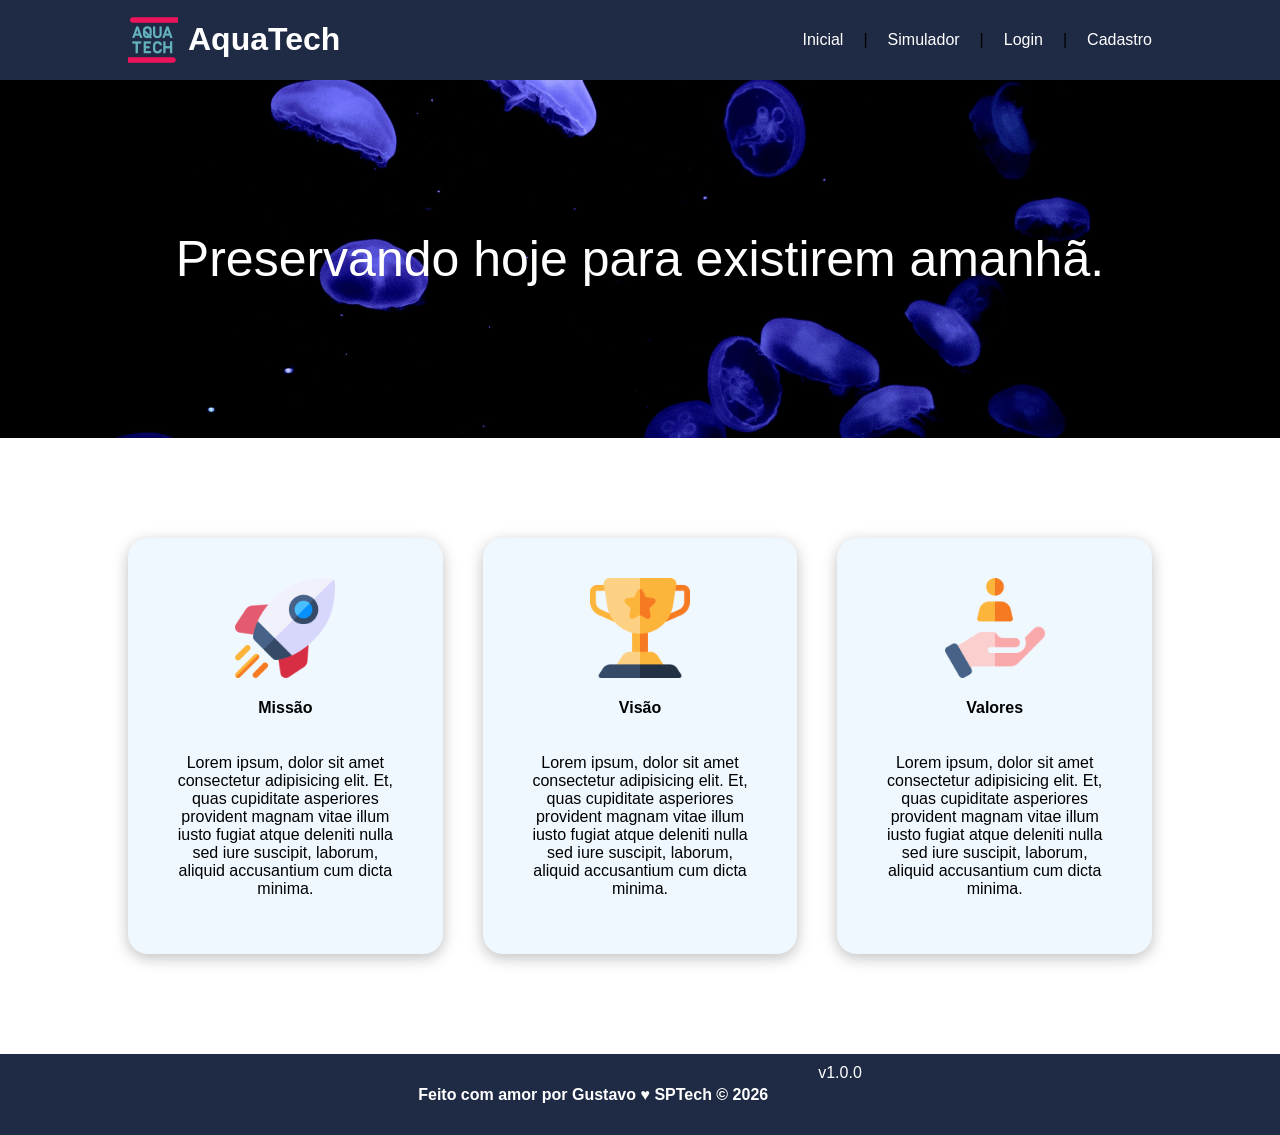
<file: Aquatech_Completo/index.html>
<!doctype html>
<html lang="en">
  <head>
    <meta charset="UTF-8" />
    <meta http-equiv="X-UA-Compatible" content="IE=edge" />
    <meta name="viewport" content="width=device-width, initial-scale=1.0" />

    <title>AquaTech | Página Inicial</title>

    <link rel="stylesheet" href="styles/style.css" />
    <link rel="icon" href="assets/icon/favicon2.ico" />
    <link rel="preconnect" href="https://fonts.gstatic.com" />
  </head>

  <body>
    <div class="header">
      <div class="container">
        <div class="logo">
          <img src="assets/icon/favicon2.png" width="50" />
          <h1 class="titulo">AquaTech</h1>
        </div>
        <ul class="navbar">
          <li class="agora">
            <a href="index.html">Inicial</a>
          </li>
          <li>|</li>
          <li>
            <a href="simulador.html">Simulador</a>
          </li>
          <li>|</li>
          <li>
            <a href="login.html">Login</a>
          </li>
          <li>|</li>
          <li>
            <a href="cadastro.html">Cadastro</a>
          </li>
        </ul>
      </div>
    </div>

    <div class="banner">
      <div class="container">
        <p>Preservando <span>hoje</span> para existirem <span>amanhã</span>.</p>
      </div>
    </div>

    <div class="social">
      <div class="container">
        <div class="boxes">
          <div class="box">
            <img src="assets/imgs/missao.png" class="mvv" />
            <h4>Missão</h4>
            <p>
              Lorem ipsum, dolor sit amet consectetur adipisicing elit. Et, quas
              cupiditate asperiores provident magnam vitae illum iusto fugiat
              atque deleniti nulla sed iure suscipit, laborum, aliquid
              accusantium cum dicta minima.
            </p>
          </div>
          <div class="box">
            <img src="assets/imgs/visao.png" class="mvv" />
            <h4>Visão</h4>
            <p>
              Lorem ipsum, dolor sit amet consectetur adipisicing elit. Et, quas
              cupiditate asperiores provident magnam vitae illum iusto fugiat
              atque deleniti nulla sed iure suscipit, laborum, aliquid
              accusantium cum dicta minima.
            </p>
          </div>
          <div class="box">
            <img src="assets/imgs/valores.png" class="mvv" />
            <h4>Valores</h4>
            <p>
              Lorem ipsum, dolor sit amet consectetur adipisicing elit. Et, quas
              cupiditate asperiores provident magnam vitae illum iusto fugiat
              atque deleniti nulla sed iure suscipit, laborum, aliquid
              accusantium cum dicta minima.
            </p>
          </div>
        </div>
      </div>
    </div>

    <div class="footer">
      <div class="container">
        <h4>Feito com amor por Gustavo &hearts; SPTech &copy; 2026</h4>
        <span class="version">v1.0.0</span>
      </div>
    </div>
  </body>
</html>
</file>
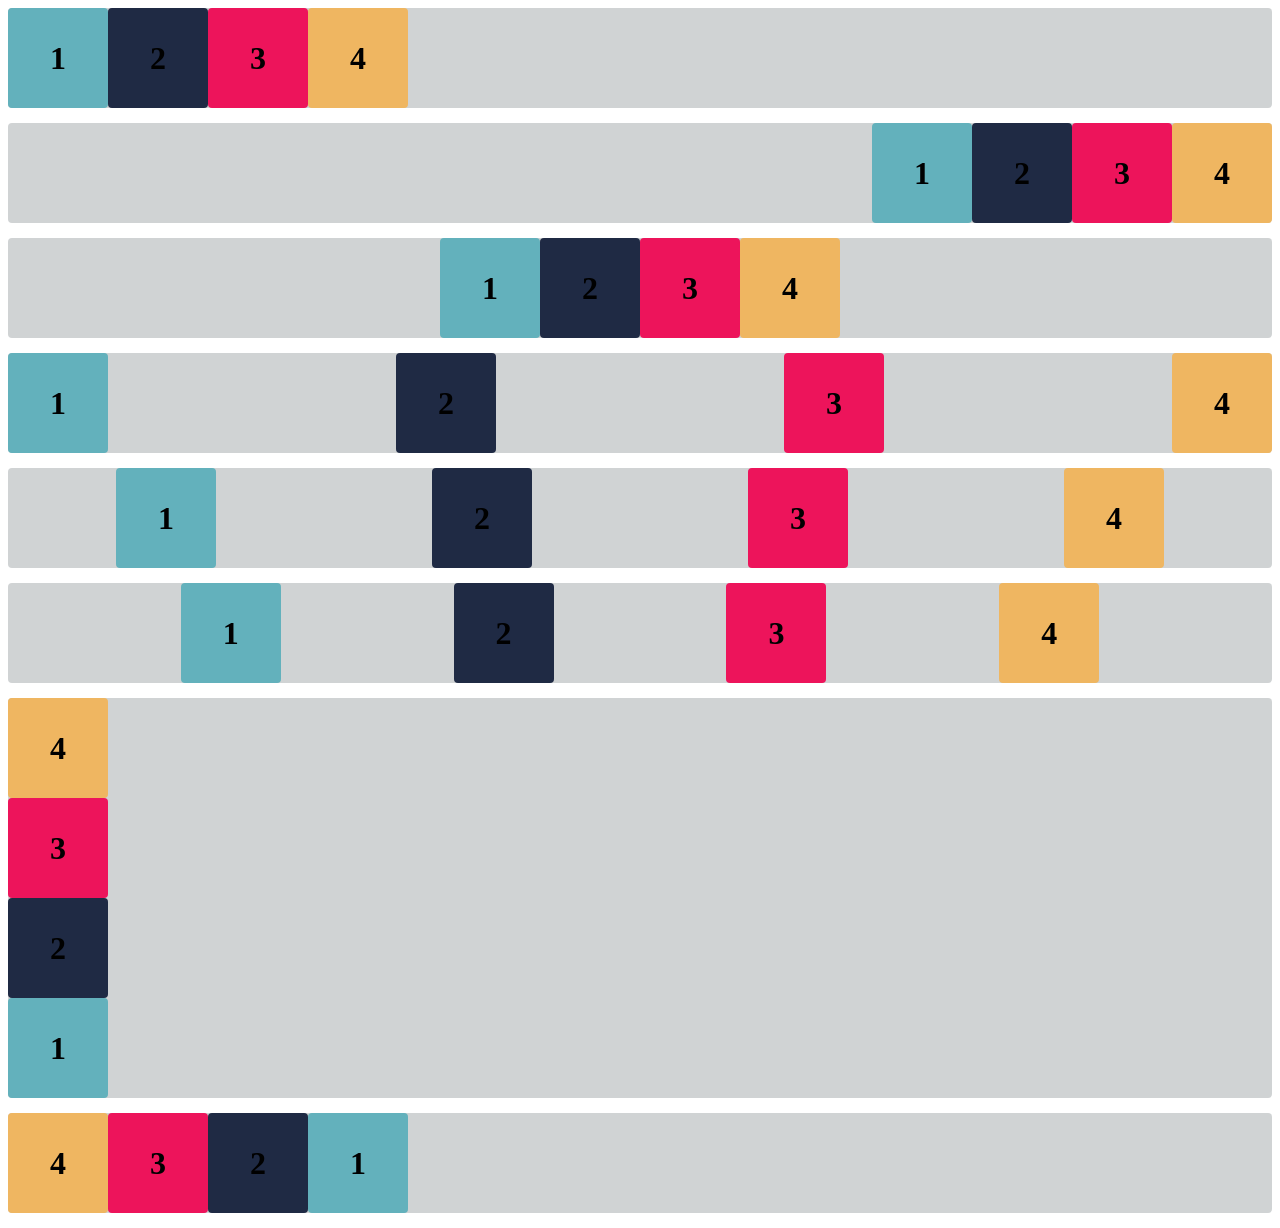
<file: atividade_flexbox02/index.html>
<!DOCTYPE html>
<html lang="en">

<head>
    <meta charset="UTF-8">
    <meta http-equiv="X-UA-Compatible" content="IE=edge">
    <meta name="viewport" content="width=device-width, initial-scale=1.0">
    <title>Flex-box</title>
    <link rel="stylesheet" href="estilo.css">
</head>

<body>

    <div class="base container1">
        <div class="flex-item box1"><h1>1</h1></div>
        <div class="flex-item box2"><h1>2</h1></div>
        <div class="flex-item box3"><h1>3</h1></div>
        <div class="flex-item box4"><h1>4</h1></div>
    </div>
    <div class="base container2">
        <div class="flex-item box1"><h1>1</h1></div>
        <div class="flex-item box2"><h1>2</h1></div>
        <div class="flex-item box3"><h1>3</h1></div>
        <div class="flex-item box4"><h1>4</h1></div>
    </div>
    <div class="base container3">
        <div class="flex-item box1"><h1>1</h1></div>
        <div class="flex-item box2"><h1>2</h1></div>
        <div class="flex-item box3"><h1>3</h1></div>
        <div class="flex-item box4"><h1>4</h1></div>
    </div>
    <div class="base container4">
        <div class="flex-item box1"><h1>1</h1></div>
        <div class="flex-item box2"><h1>2</h1></div>
        <div class="flex-item box3"><h1>3</h1></div>
        <div class="flex-item box4"><h1>4</h1></div>
    </div>
    <div class="base container5">
        <div class="flex-item box1"><h1>1</h1></div>
        <div class="flex-item box2"><h1>2</h1></div>
        <div class="flex-item box3"><h1>3</h1></div>
        <div class="flex-item box4"><h1>4</h1></div>
    </div>
    <div class="base container6">
        <div class="flex-item box1"><h1>1</h1></div>
        <div class="flex-item box2"><h1>2</h1></div>
        <div class="flex-item box3"><h1>3</h1></div>
        <div class="flex-item box4"><h1>4</h1></div>
    </div>
    <div class="base container-exercicioB">
        <div class="flex-item box1"><h1>1</h1></div>
        <div class="flex-item box2"><h1>2</h1></div>
        <div class="flex-item box3"><h1>3</h1></div>
        <div class="flex-item box4"><h1>4</h1></div>
    </div>
    <div class="base container-desafio">
        <div class="flex-item box1"><h1>1</h1></div>
        <div class="flex-item box2"><h1>2</h1></div>
        <div class="flex-item box3"><h1>3</h1></div>
        <div class="flex-item box4"><h1>4</h1></div>
    </div>

</body>

</html>
</file>
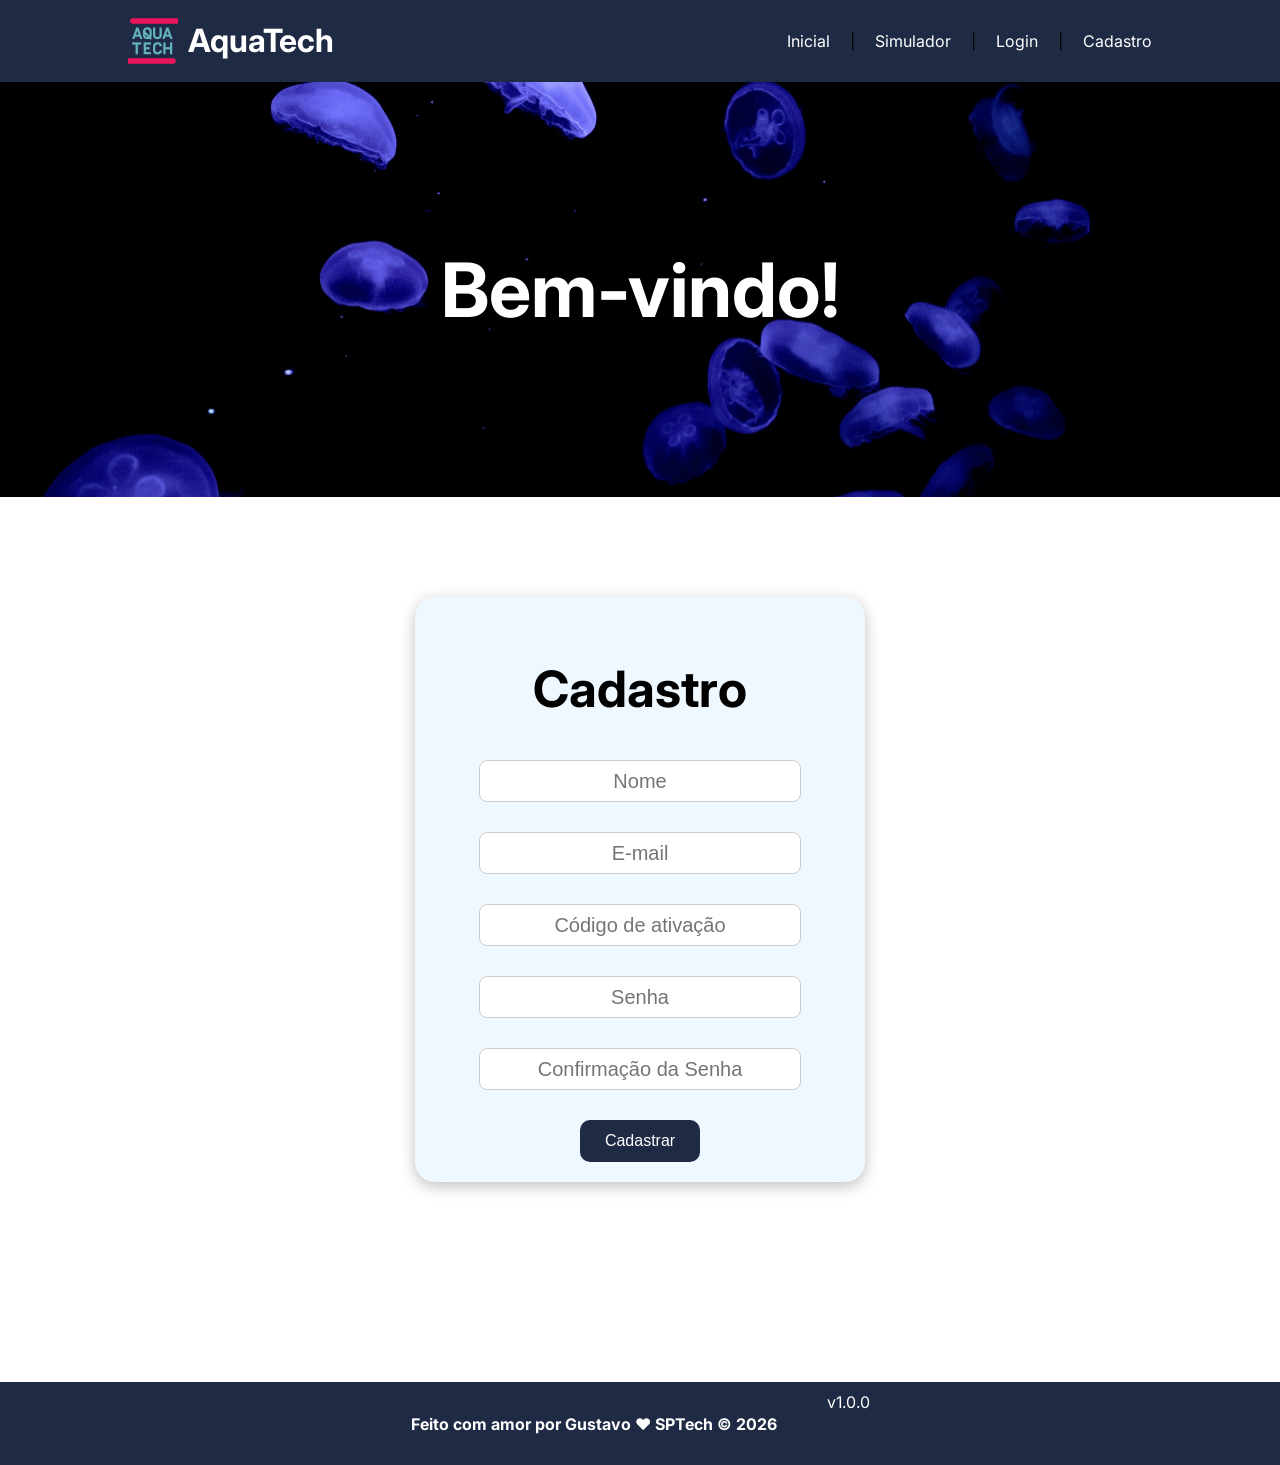
<file: Aquatech_Completo/cadastro.html>
<!doctype html>
<html lang="pt-br">
  <head>
    <meta charset="UTF-8" />
    <meta http-equiv="X-UA-Compatible" content="IE=edge" />
    <meta name="viewport" content="width=device-width, initial-scale=1.0" />

    <title>AquaTech | Cadastro</title>

    <link rel="stylesheet" href="styles/style.css" />
    <link rel="icon" href="assets/icon/favicon2.ico" />
    <link rel="preconnect" href="https://fonts.googleapis.com">
    <link rel="preconnect" href="https://fonts.gstatic.com" crossorigin>
    <link href="https://fonts.googleapis.com/css2?family=Inter:ital,opsz,wght@0,14..32,100..900;1,14..32,100..900&display=swap" rel="stylesheet">
  </head>

  <body>
    <!--header inicio-->
    <div class="header">
      <div class="container">
        <div class="logo">
          <img src="assets/icon/favicon2.png" width="50" />
          <h1 class="titulo">AquaTech</h1>
        </div>
        <ul class="navbar">
          <li class="agora">
            <a href="index.html">Inicial</a>
          </li>
          <li>|</li>
          <li>
            <a href="simulador.html">Simulador</a>
          </li>
          <li>|</li>
          <li>
            <a href="login.html">Login</a>
          </li>
          <li>|</li>
          <li>
            <a href="cadastro.html">Cadastro</a>
          </li>
        </ul>
      </div>
    </div>

    <div class="banner">
      <div class="container">
        <h2>Bem-vindo!</h2>
      </div>
    </div>
    <!--header fim-->

    <div class="login">
      <div class="container">
        <div class="card card-cadastro">
          <h2>Cadastro</h2>
          <div class="formulario">
            <div class="campo">
              <input id="nome_input" type="text" placeholder="Nome" />
            </div>
            <div class="campo">
              <input
                id="email_input"
                type="text"
                placeholder="E-mail"
              />
            </div>
            <div class="campo">
              <input
                id="codigo_input"
                type="text"
                placeholder="Código de ativação"
              />
            </div>
            <div class="campo">
              <input id="senha_input" type="password" placeholder="Senha" />
            </div>
            <div class="campo">
              <input
                id="confirmacao_senha_input"
                type="password"
                placeholder="Confirmação da Senha"
              />
            </div>
            <button class="botao">Cadastrar</button>
          </div>
        </div>
      </div>
    </div>

    <!--footer inicio-->
    <div class="footer">
      <div class="container">
        <h4>Feito com amor por Gustavo &hearts; SPTech &copy; 2026</h4>
        <span class="version">v1.0.0</span>
      </div>
    </div>
    <!--footer fim-->
  </body>
</html>
</file>
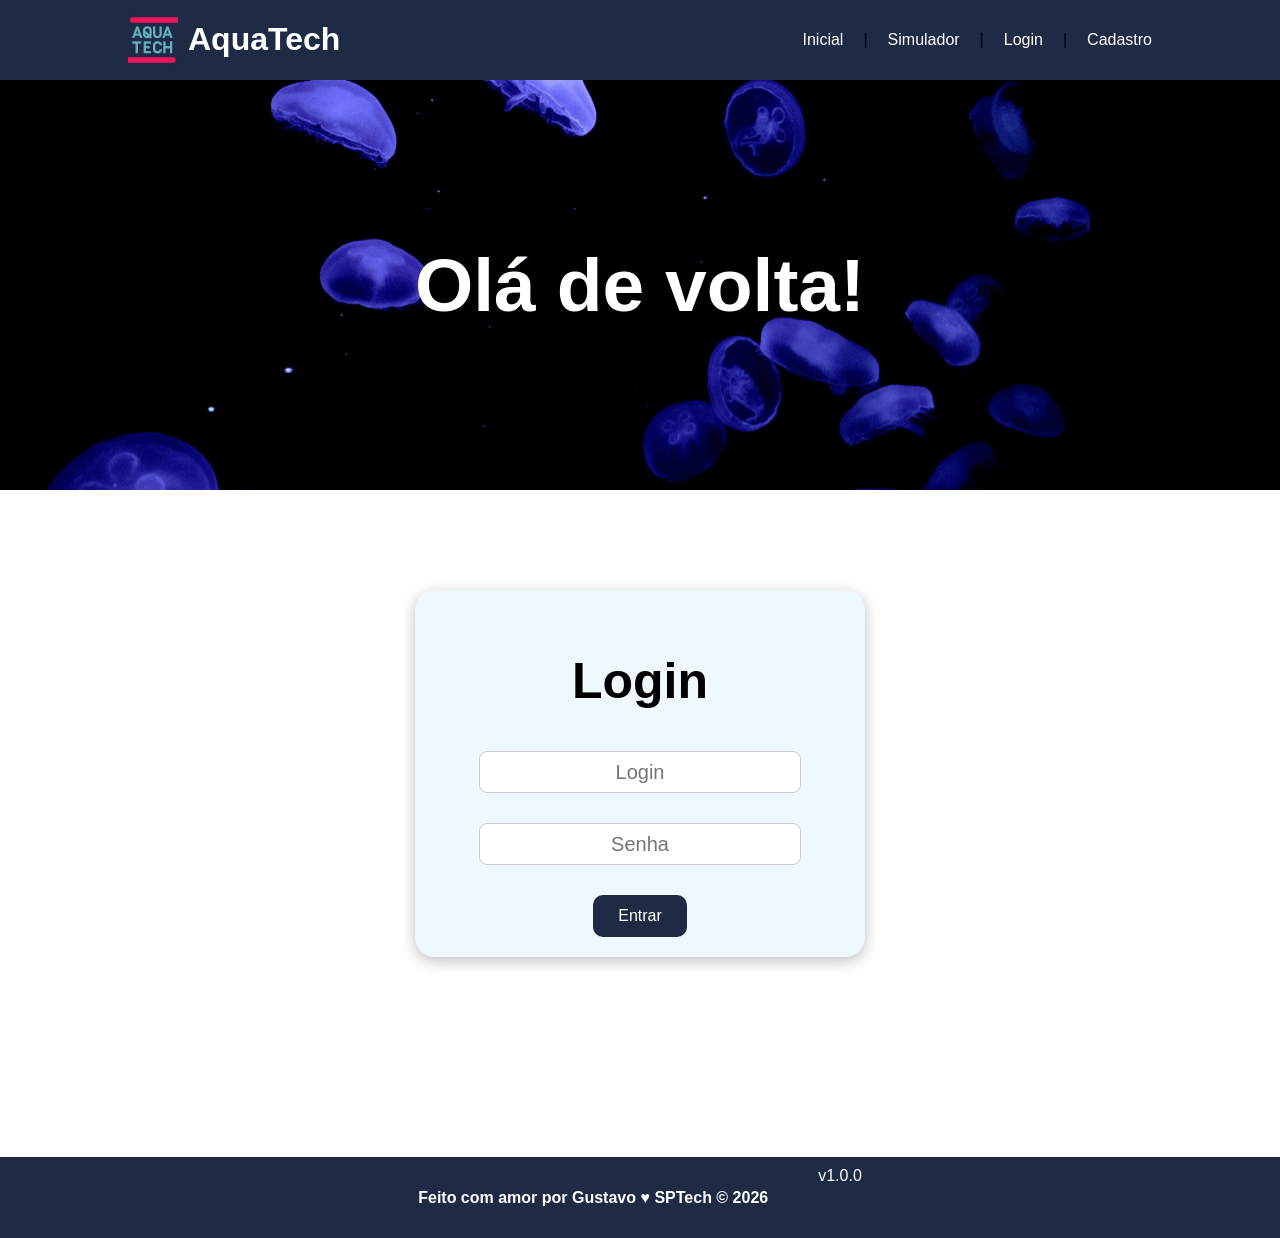
<file: Aquatech_Completo/login.html>
<!doctype html>
<html lang="pt-br">
  <head>
    <meta charset="UTF-8" />
    <meta http-equiv="X-UA-Compatible" content="IE=edge" />
    <meta name="viewport" content="width=device-width, initial-scale=1.0" />

    <title>AquaTech | Login</title>

    <link rel="stylesheet" href="styles/style.css" />
    <link rel="icon" href="assets/icon/favicon2.ico" />
    <link rel="preconnect" href="https://fonts.gstatic.com" />
  </head>

  <body>
    <!--Header-->

    <div class="header">
      <div class="container">
        <div class="logo">
          <img src="assets/icon/favicon2.png" width="50" />
          <h1 class="titulo">AquaTech</h1>
        </div>
        <ul class="navbar">
          <li class="agora">
            <a href="index.html">Inicial</a>
          </li>
          <li>|</li>
          <li>
            <a href="simulador.html">Simulador</a>
          </li>
          <li>|</li>
          <li>
            <a href="login.html">Login</a>
          </li>
          <li>|</li>
          <li>
            <a href="cadastro.html">Cadastro</a>
          </li>
        </ul>
      </div>
    </div>

    <div class="banner">
      <div class="container">
        <h2>Olá de volta!</h2>
      </div>
    </div>

    <div class="login">
      <div class="container">
        <div class="card card-login">
          <h2>Login</h2>
          <div class="formulario">
            <div class="campo">
              <input id="email_input" type="text" placeholder="Login" />
            </div>
            <div class="campo">
              <input id="senha_input" type="password" placeholder="Senha" />
            </div>
            <button class="botao">Entrar</button>
          </div>
        </div>
      </div>
    </div>

    <!--footer inicio-->
    <div class="footer">
      <div class="container">
        <h4>Feito com amor por Gustavo &hearts; SPTech &copy; 2026</h4>
        <span class="version">v1.0.0</span>
      </div>
    </div>
    <!--footer fim-->
  </body>
</html>
</file>
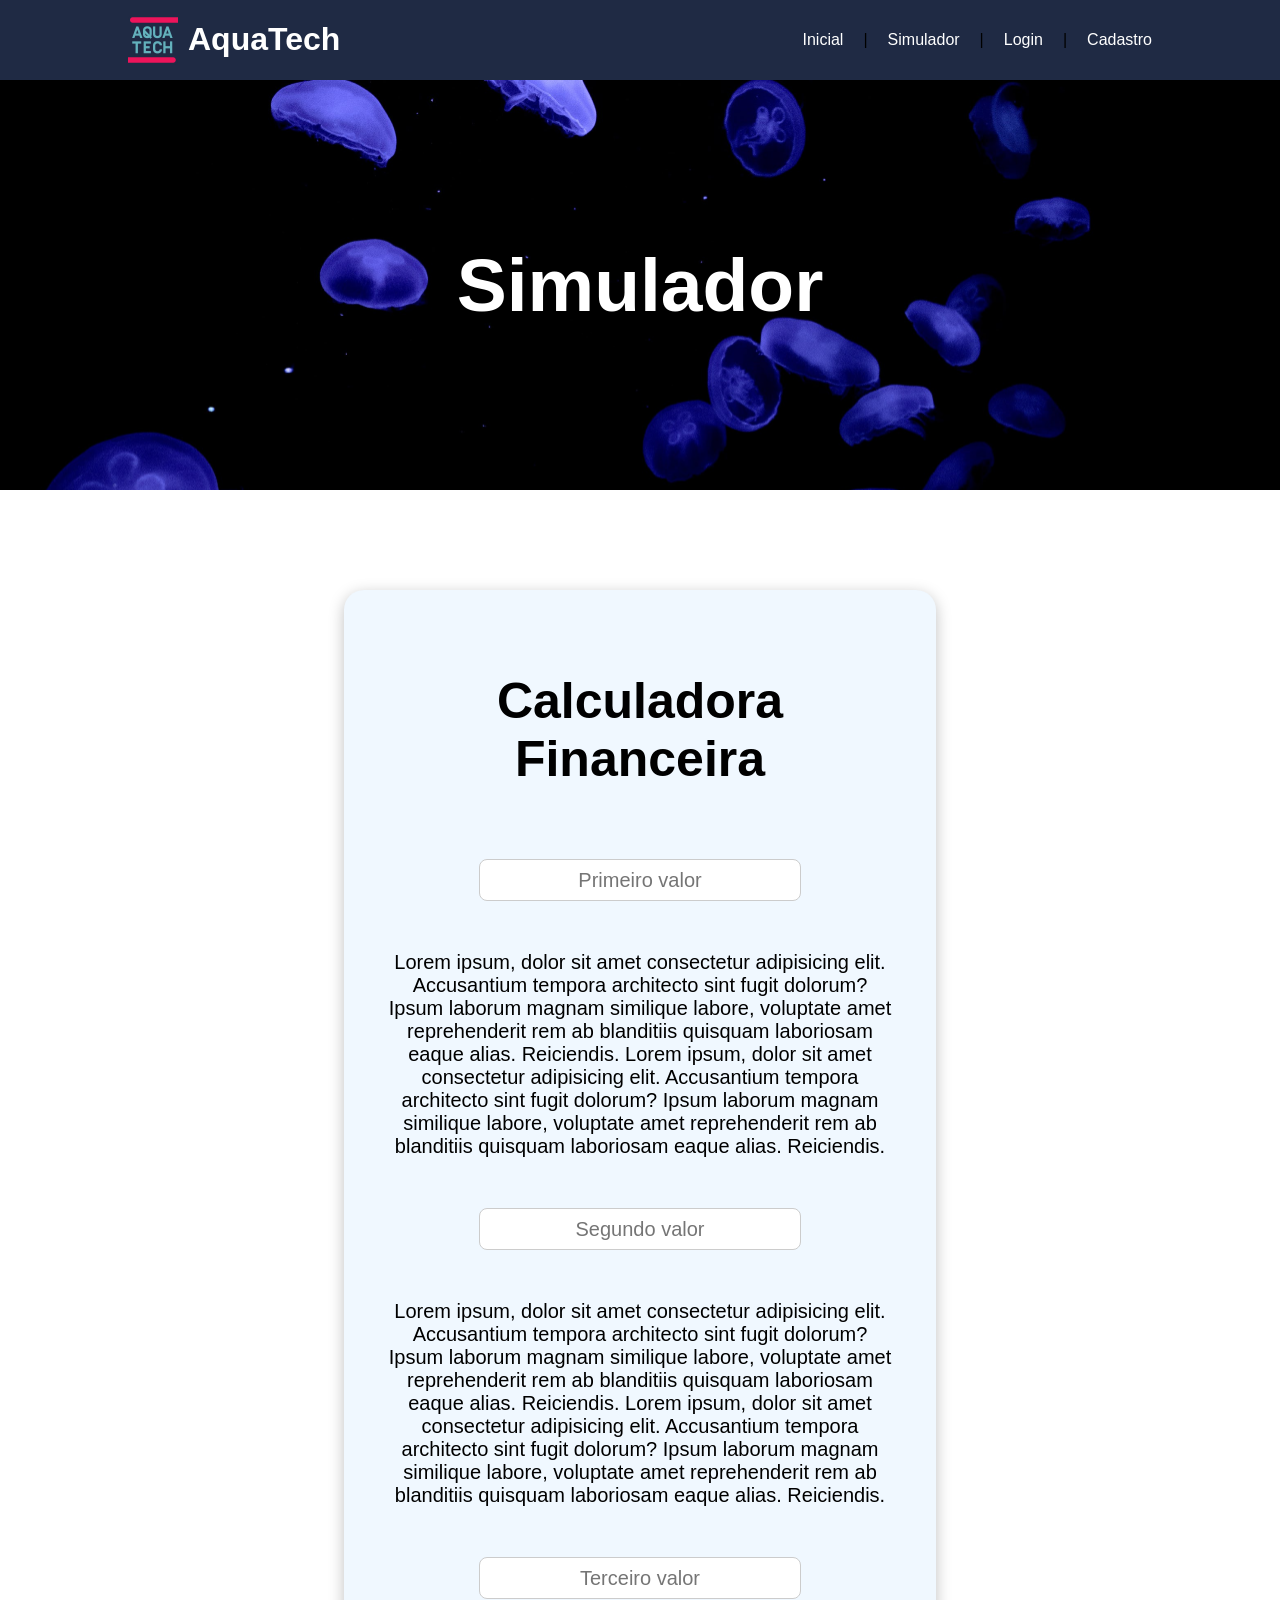
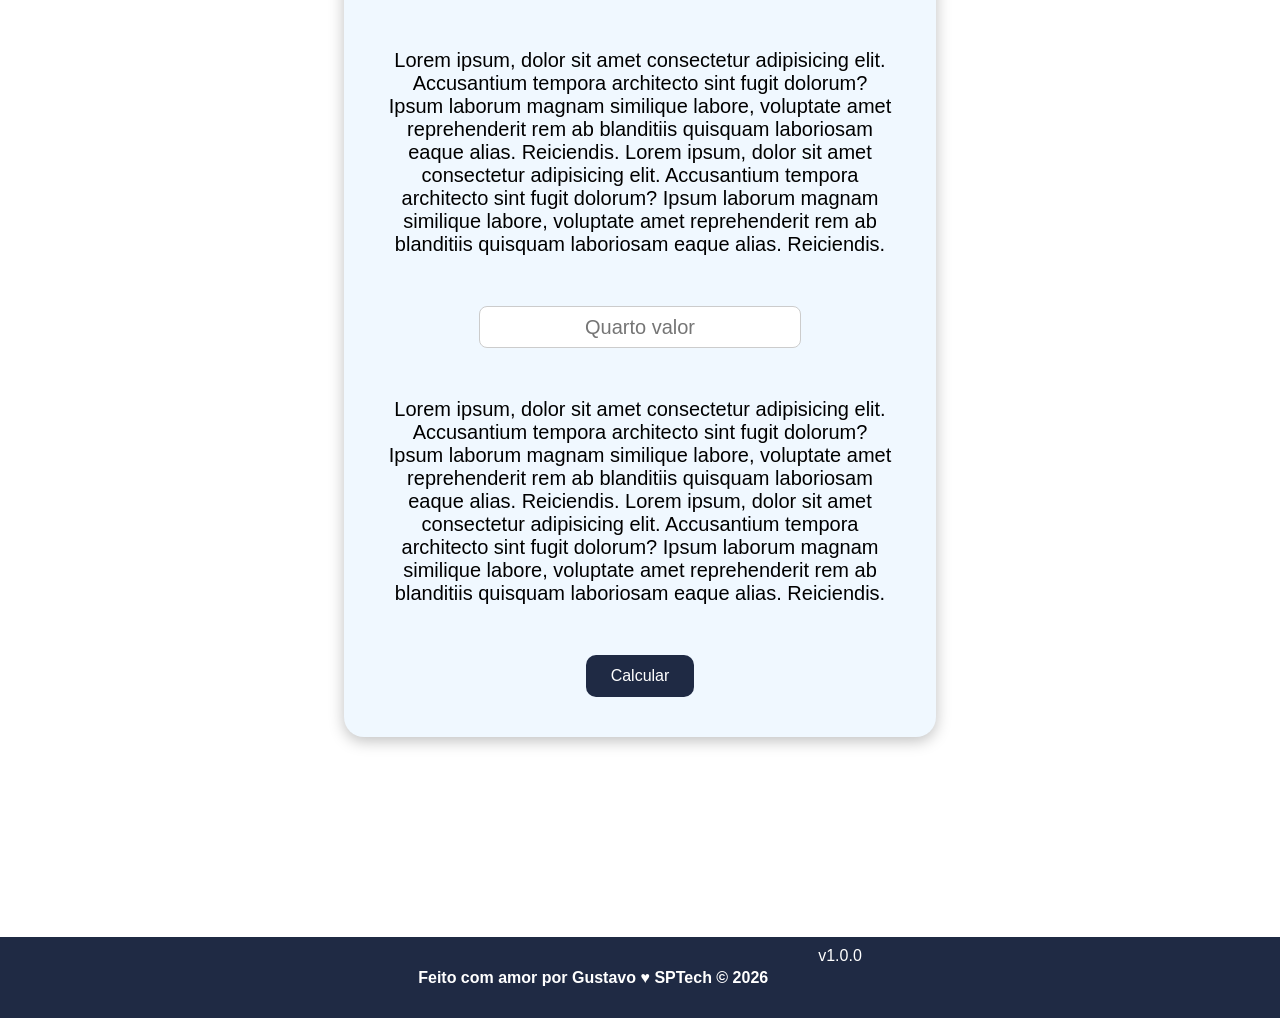
<file: Aquatech_Completo/simulador.html>
<!doctype html>
<html lang="pt-br">
  <head>
    <meta charset="UTF-8" />
    <meta http-equiv="X-UA-Compatible" content="IE=edge" />
    <meta name="viewport" content="width=device-width, initial-scale=1.0" />

    <title>AquaTech | Simulador</title>

    <link rel="stylesheet" href="styles/style.css" />
    <link rel="icon" href="assets/icon/favicon2.ico" />
    <link rel="preconnect" href="https://fonts.gstatic.com" />
  </head>

  <body>
    <!--header inicio-->
    <div class="header">
      <div class="container">
        <div class="logo">
          <img src="assets/icon/favicon2.png" width="50" />
          <h1 class="titulo">AquaTech</h1>
        </div>
        <ul class="navbar">
          <li class="agora">
            <a href="index.html">Inicial</a>
          </li>
          <li>|</li>
          <li>
            <a href="simulador.html">Simulador</a>
          </li>
          <li>|</li>
          <li>
            <a href="login.html">Login</a>
          </li>
          <li>|</li>
          <li>
            <a href="cadastro.html">Cadastro</a>
          </li>
        </ul>
      </div>
    </div>

    <div class="banner">
      <div class="container">
        <h2>Simulador</h2>
      </div>
    </div>

    <!-- simulador inicio -->
    <div class="simulador">
      <div class="container">
        <h2>Calculadora Financeira</h2>

        <input type="text" placeholder="Primeiro valor">
        <p>
          Lorem ipsum, dolor sit amet consectetur adipisicing elit. Accusantium
          tempora architecto sint fugit dolorum? Ipsum laborum magnam similique
          labore, voluptate amet reprehenderit rem ab blanditiis quisquam
          laboriosam eaque alias. Reiciendis. Lorem ipsum, dolor sit amet
          consectetur adipisicing elit. Accusantium tempora architecto sint
          fugit dolorum? Ipsum laborum magnam similique labore, voluptate amet
          reprehenderit rem ab blanditiis quisquam laboriosam eaque alias.
          Reiciendis.
        </p>

        <input type="text" placeholder="Segundo valor">
        <p>
          Lorem ipsum, dolor sit amet consectetur adipisicing elit. Accusantium
          tempora architecto sint fugit dolorum? Ipsum laborum magnam similique
          labore, voluptate amet reprehenderit rem ab blanditiis quisquam
          laboriosam eaque alias. Reiciendis. Lorem ipsum, dolor sit amet
          consectetur adipisicing elit. Accusantium tempora architecto sint
          fugit dolorum? Ipsum laborum magnam similique labore, voluptate amet
          reprehenderit rem ab blanditiis quisquam laboriosam eaque alias.
          Reiciendis.
        </p>

        <input type="text" placeholder="Terceiro valor">
        <p>
          Lorem ipsum, dolor sit amet consectetur adipisicing elit. Accusantium
          tempora architecto sint fugit dolorum? Ipsum laborum magnam similique
          labore, voluptate amet reprehenderit rem ab blanditiis quisquam
          laboriosam eaque alias. Reiciendis. Lorem ipsum, dolor sit amet
          consectetur adipisicing elit. Accusantium tempora architecto sint
          fugit dolorum? Ipsum laborum magnam similique labore, voluptate amet
          reprehenderit rem ab blanditiis quisquam laboriosam eaque alias.
          Reiciendis.
        </p>

        <input type="text" placeholder="Quarto valor">
        <p>
          Lorem ipsum, dolor sit amet consectetur adipisicing elit. Accusantium
          tempora architecto sint fugit dolorum? Ipsum laborum magnam similique
          labore, voluptate amet reprehenderit rem ab blanditiis quisquam
          laboriosam eaque alias. Reiciendis. Lorem ipsum, dolor sit amet
          consectetur adipisicing elit. Accusantium tempora architecto sint
          fugit dolorum? Ipsum laborum magnam similique labore, voluptate amet
          reprehenderit rem ab blanditiis quisquam laboriosam eaque alias.
          Reiciendis.
        </p>

        <button class="botao">Calcular</button>
      </div>
    </div>
    <!-- simulador fim -->

    <!--footer inicio-->
    <div class="footer">
      <div class="container">
        <h4>Feito com amor por Gustavo &hearts; SPTech &copy; 2026</h4>
        <span class="version">v1.0.0</span>
      </div>
    </div>
    <!--footer fim-->
  </body>
</html>
</file>
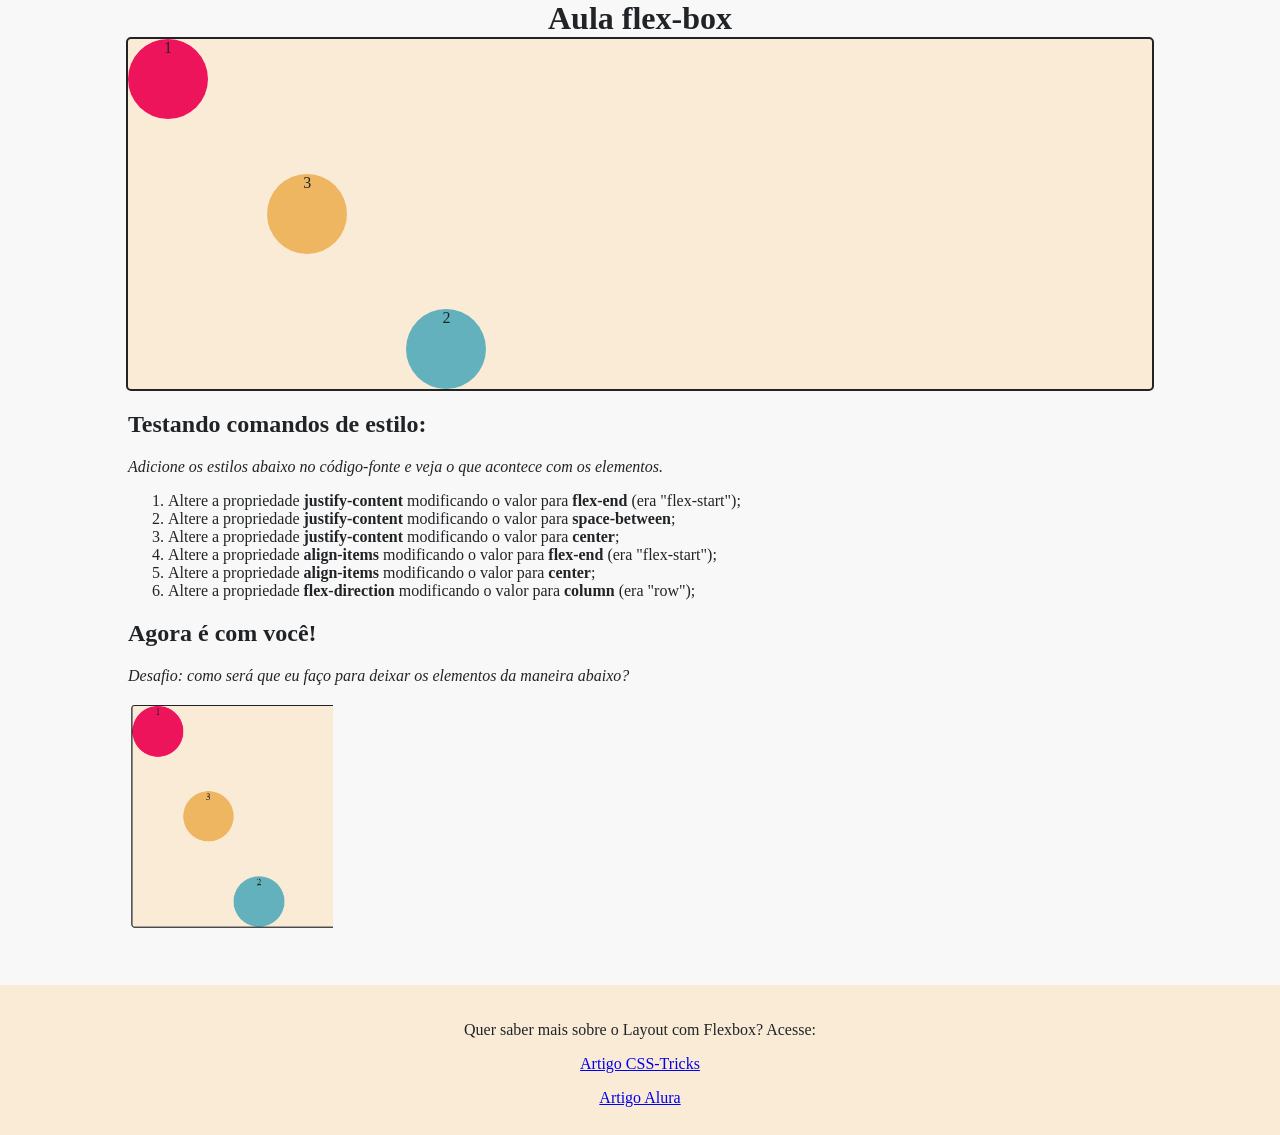
<file: atividade_flexbox01/pratica_css_flex-box.html>
<!DOCTYPE html>
<html lang="en">
<head>
    <meta charset="UTF-8">
    <meta http-equiv="X-UA-Compatible" content="IE=edge">
    <meta name="viewport" content="width=device-width, initial-scale=1.0">
    <title>Aula CSS - 2</title>
    <link rel="stylesheet" href="style.css">
</head>
<body>
    <h1>Aula flex-box</h1>
    <div class="caixa pai">
        <div class="caixa filho cor1">1</div>
        <div class="caixa filho cor2">3</div> <!-- gabiarra :) -->
        <div class="caixa filho cor3">2</div>
    </div>

    <div class="instrucoes">
        <h2>Testando comandos de estilo:</h2>
        <p><em>Adicione os estilos abaixo no código-fonte e veja o que acontece com os elementos.</em></p>
        <ol>
            <li>
                Altere a propriedade <span><strong>justify-content</strong></span> modificando o valor para <span><strong>flex-end</strong></span> (era "flex-start");
            </li>
            <li>
                Altere a propriedade <span><strong>justify-content</strong></span> modificando o valor para <span><strong>space-between</strong></span>;
            </li>
            <li>
                Altere a propriedade <span><strong>justify-content</strong></span> modificando o valor para <span><strong>center</strong></span>;
            </li>
            <li>
                Altere a propriedade <span><strong>align-items</strong></span> modificando o valor para <span><strong>flex-end</strong></span>  (era "flex-start");
            </li>
            <li>
                Altere a propriedade <span><strong>align-items</strong></span> modificando o valor para <span><strong>center</strong></span>;
            </li>
            <li>
                Altere a propriedade <span><strong>flex-direction</strong></span> modificando o valor para <span><strong>column</strong></span> (era "row");
            </li>
        </ol>
        <h2>Agora é com você!</h2>
        <p><em>Desafio: como será que eu faço para deixar os elementos da maneira abaixo?</em></p>
        <p><img src="atividade-desafio.png" alt="imagem do desafio"></p>
        
    </div>
    <div class="footer">
        <p>Quer saber mais sobre o Layout com Flexbox? Acesse: </p>

        <p>
            <a href="https://css-tricks.com/snippets/css/a-guide-to-flexbox/">Artigo CSS-Tricks</a> </p>
        <p>
            <a href="https://www.alura.com.br/artigos/css-guia-do-flexbox?srsltid=AfmBOoqPsvlW82tLY-uoiTL9slZrjS_SuoYydlb82z3H0lDT4Y1jCXDu">Artigo Alura</a> </p>

    </div>
</body>
</html>
</file>
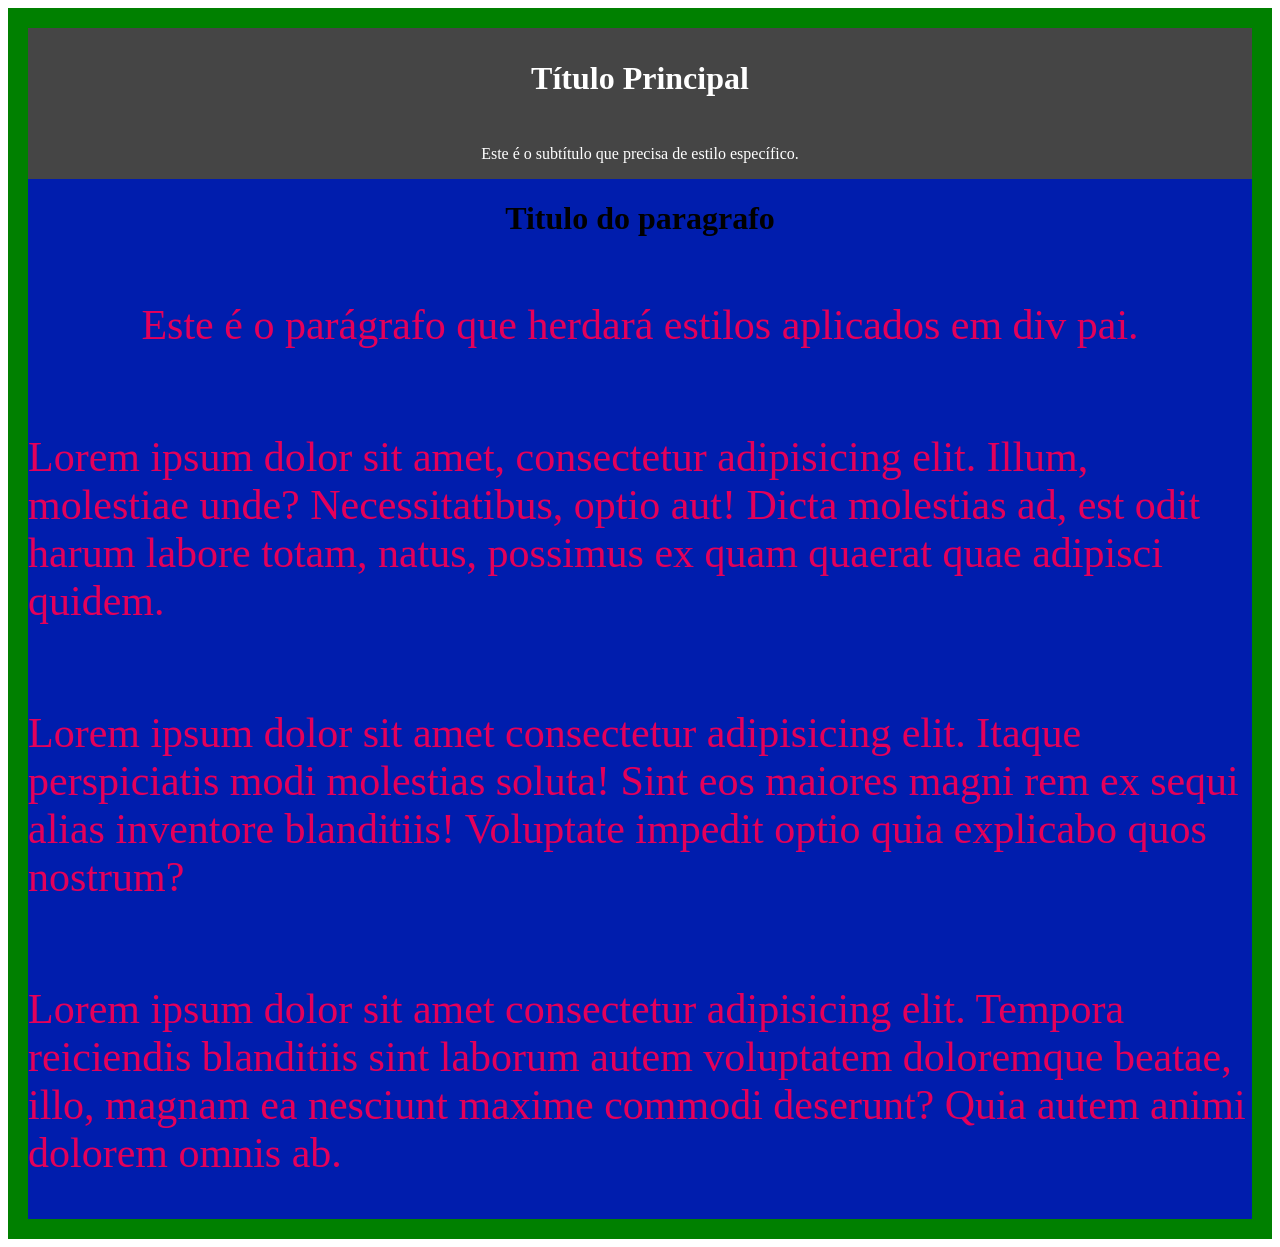
<file: Atividade_para_casa_css_classes/exercicio_classe_css.html>
<!DOCTYPE html>
<html lang="en">
  <head>
    <meta charset="UTF-8" />
    <meta name="viewport" content="width=device-width, initial-scale=1.0" />
    <title>Exercício de CSS</title>
    <link rel="stylesheet" href="style.css" />
  </head>

  <!-- NÃO ALTERE ESTE ARQUIVO, SOMENTE O ARQUIVO style.css -->

  <body>
    <div class="container">
      <div class="cabecalho">
        <p class="titulo-principal">Título Principal</p>
        <p>Este é o subtítulo que precisa de estilo específico.</p>
      </div>
      
      <div class="conteudo">
        <h1>Titulo do paragrafo</h1>
        <p>Este é o parágrafo que herdará estilos aplicados em div pai.</p>
        <p>Lorem ipsum dolor sit amet, consectetur adipisicing elit. Illum, molestiae unde? Necessitatibus, optio aut! Dicta molestias ad, est odit harum labore totam, natus, possimus ex quam quaerat quae adipisci quidem.</p>
        <p>Lorem ipsum dolor sit amet consectetur adipisicing elit. Itaque perspiciatis modi molestias soluta! Sint eos maiores magni rem ex sequi alias inventore blanditiis! Voluptate impedit optio quia explicabo quos nostrum?</p>
        <p>Lorem ipsum dolor sit amet consectetur adipisicing elit. Tempora reiciendis blanditiis sint laborum autem voluptatem doloremque beatae, illo, magnam ea nesciunt maxime commodi deserunt? Quia autem animi dolorem omnis ab.</p>
      </div>
    </div>
  </body>
</html>
</file>
<file: Aquatech_Completo/styles/style.css>
/* Adicionar aqui toda a estilização criada para sua aplicação. */
body {
    margin: 0;
    padding: 0;
    font-family: "Inter", sans-serif;
}


.header {
    background-color: #1F2A44;
}

.container{
    width: 80%;
    margin: auto;
}

.header .container {
    display: flex;
    align-items: center;
    justify-content: space-between;
}

.logo {
    display: flex;
    align-items: center;
    gap: 10px;
    color: white;
}

.navbar {
    display: flex;
    list-style: none;
    gap: 20px;
}

a {
    color: white;
    text-decoration: none;
}

.banner .container {
    display: flex;
    justify-content: center;
    font-size: 50px;
    padding-top: 100px;
    padding-bottom: 100px;
    width: 100%;
    margin-bottom: 100px;
    color: white;
    background-image: url("../assets/imgs/bg-jelly-fish-para-home.png");
}

.social .container .boxes {
    display: flex;
    justify-content: space-around;
    gap: 40px;
    margin-bottom: 100px;
}

.mvv {
    height: 100px;
    width: 100px;
}

.box { 
    display: flex;
    flex-direction: column;
    align-items: center;
    text-align: center;
    background-color: aliceblue;
    padding: 40px;
    border-radius: 20px;
    box-shadow: 0px 4px 15px rgba(0,0,0,0.25);
}

.footer {
    background-color: #1F2A44;
}

.footer .container {
    display: flex;
    padding: 10px;
    justify-content: center;
    gap: 50px;
    color: white;
}

.login .container {
    display: flex;
    justify-content: center;
}

.login .container h2 {
    display: flex;
    justify-content: center;
    align-items: center;
    text-align: center;
    font-size: 50px;
}

.card-cadastro {
    justify-content: center;
    background-color: aliceblue;
    border-radius: 20px;
    box-shadow: 0px 4px 15px rgba(0,0,0,0.25);
    padding: 20px;
    width: 40%;
    margin-bottom: 200px;
}

.card-login {
    justify-content: center;
    background-color: aliceblue;
    border-radius: 20px;
    box-shadow: 0px 4px 15px rgba(0,0,0,0.25);
    padding: 20px;
    width: 40%;
    margin-bottom: 200px;
}

.formulario {
    display: flex;
    flex-direction: column;
    gap: 30px;
    align-items: center;
}

input {
    padding: 10px;
    border: 1px solid #ccc;
    border-radius: 8px;
    outline: none;
    text-align: center;
    width: 300px;
    height: 20px;
    font-size: 20px;
}

.botao {
    padding: 12px 25px;
    background-color: #1F2A44;
    color: white;
    border: none;
    border-radius: 10px;
    font-size: 16px;
    cursor: pointer;
}

.simulador .container {
    display: flex;
    flex-direction: column;
    justify-content: center;
    align-items: center;
    text-align: center;
    background-color: aliceblue;
    border-radius: 20px;
    box-shadow: 0px 4px 15px rgba(0,0,0,0.25);
    padding: 40px;
    width: 40%;
    gap: 30px;
    margin-bottom: 200px;
}

.simulador .container h2 {
    font-size: 50px;
}

.simulador .container p {
    font-size: 20px;
}
</file>
<file: atividade_flexbox02/estilo.css>
.flex-item {
    width: 100px;
    height: 100px;
    border-radius: 4px;
    display: flex;
    align-items: center;
}

.base {
    margin-bottom: 15px;
    background-color: #d0d3d4;
    border-radius: 4px;
}

.box1 {
    background-color: #63b1bc;
}

.box2 {
    background-color: #1f2a44;
}

.box3 {
    background-color: #ed145b;
}

.box4 {
    background-color: #efb661;
}

h1 {
    width: fit-content;
    margin: auto;
}

/* Insira o código abaixo */

.container1 {
    display: flex;
    justify-content: flex-start;
}

.container2 {
    display: flex;
    justify-content: flex-end;
}

.container3 {
    display: flex;
   justify-content: center;
}

.container4 {
    display: flex;
    justify-content: space-between;
}
.container5 {
    display: flex;
    justify-content: space-around;
}
.container6 {
    display: flex;
    justify-content: space-evenly;
}

.container-exercicioB {
    display: flex;
    flex-direction: column-reverse;
}

.container-desafio {
    display: flex;
    flex-direction: row-reverse;
    justify-content: flex-end;
}
</file>
<file: atividade_flexbox01/style.css>
body {
    margin: 0;
    background-color: #f8f8f8;
    color: #212427
}

h1 {
    width: fit-content;
    margin: auto;
}

.caixa {
    border-radius: 5px;
}

.pai {
    width: 80%;
    height: 350px;
    margin: auto;
    background-color: antiquewhite;
    border: solid 2px #212427;

    display: flex;
    justify-content: space-between;
    align-items: cente;
    flex-direction: column;
}

.filho {
    width: 80px;
    height: 80px;
    border-radius: 50px;
    text-align: center;
}

.cor1 {
    background-color: #ED145B;
    align-self: flex-start;
}

.cor2 {
    background-color: #EFB661;
    align-self: center;
    margin-right: 65%;
}

.cor3 {
    background-color: #63B1BC;
    align-self: flex-end;
    margin-right: 65%; /* funciona */
}


.instrucoes {
    width: 80%;
    margin: auto;
    text-align: left;
}

.footer {
    background-color: antiquewhite;
    height: 130px;
    margin-top: 50px;
    padding-top: 20px;
    text-align: center;
}

img {
    width: 20%;
}
</file>
<file: Atividade_para_casa_css_classes/style.css>
.container {
    background-color: green;
    padding: 20px;
    color: white;
}

.cabecalho {
    background-color: #454545;
    display: flex;
    flex-direction: column;
    align-items: center;
}

.titulo-principal {
    font-size: 32px;
    font-weight: bold;
}

.conteudo {
    background-color: #001dad;
    display: flex;
    flex-direction: column;
    align-items: center;
    color: black;

}

.conteudo p {
    color: #E4005A;
    font-size: 42px;
}

@media screen and (max-width: 480px) {
    .container {
        background-color: #ADDBE6;
    }
}
</file>
